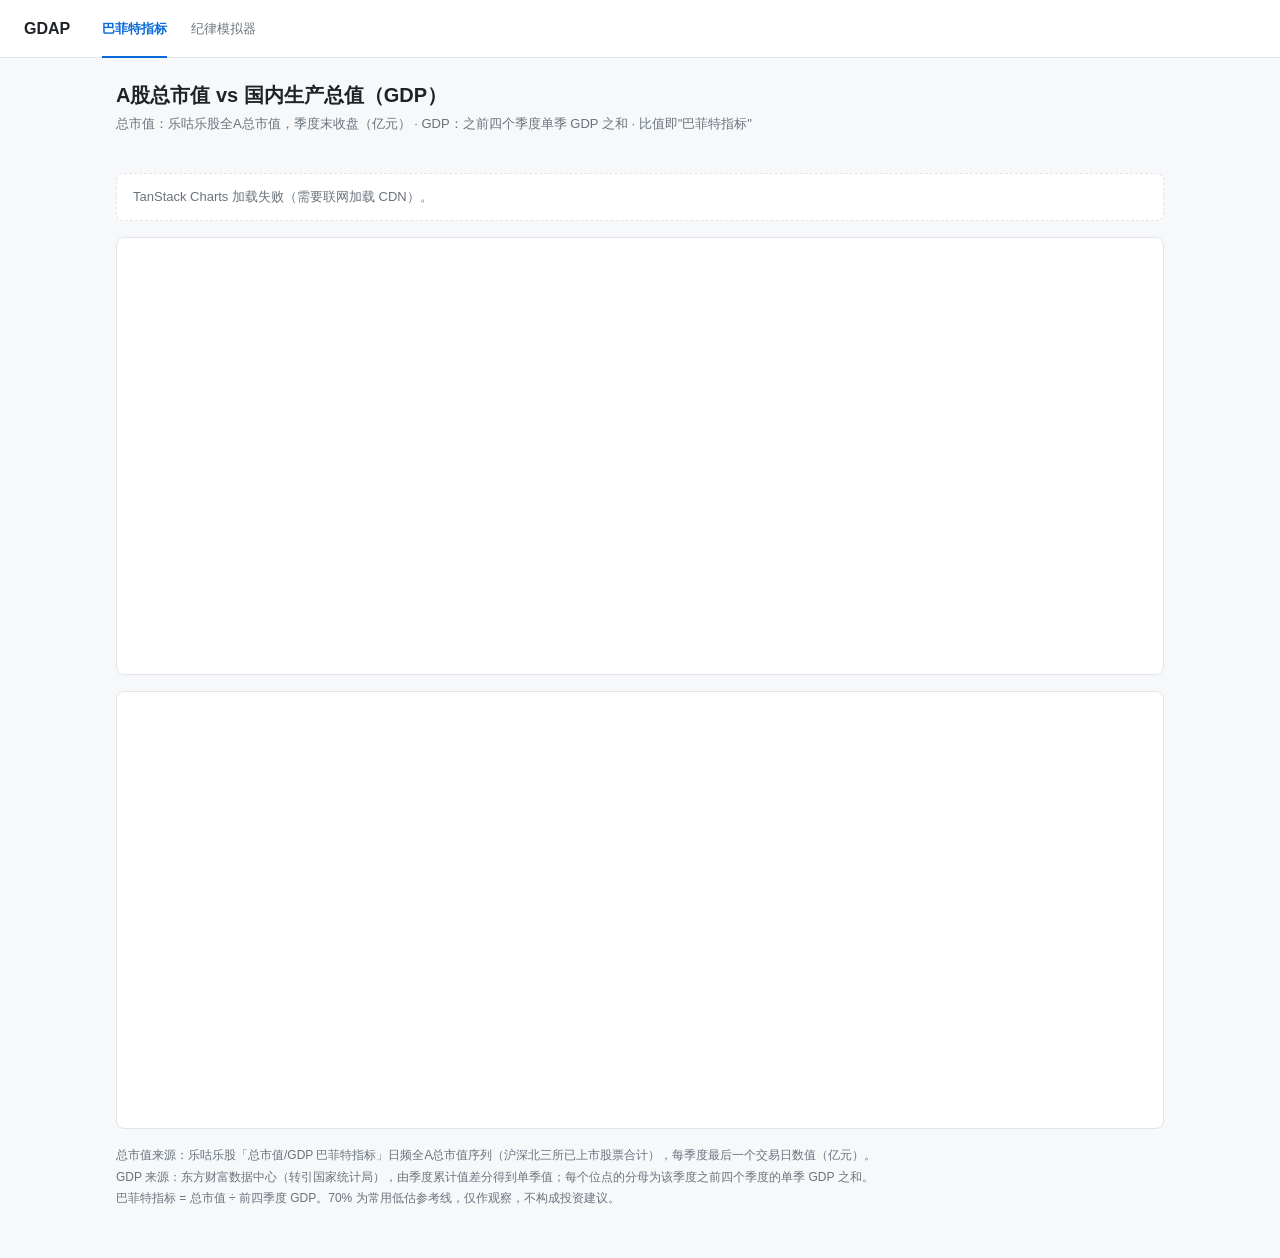
<file: index.html>
<!DOCTYPE html>
<html lang="zh-CN">
<head>
<meta charset="utf-8">
<meta name="viewport" content="width=device-width, initial-scale=1">
<title>A股总市值 vs GDP · 巴菲特指标</title>
<script src="https://registry.npmmirror.com/react/18.3.1/files/umd/react.production.min.js"></script>
<script src="https://registry.npmmirror.com/react-dom/18.3.1/files/umd/react-dom.production.min.js"></script>
<script src="vendor/react-charts.production.min.js"></script>
<link rel="stylesheet" href="app-nav.css">
<style>
  :root {
    --ink: #1f2328;
    --sub: #6a737d;
    --line: #e1e4e8;
    --warn: #bf3989;
  }
  * { box-sizing: border-box; margin: 0; }
  body {
    font-family: -apple-system, "PingFang SC", "Microsoft YaHei", sans-serif;
    color: var(--ink);
    background: #f6f8fa;
  }
  .wrap { max-width: 1080px; margin: 0 auto; padding: 24px 16px 48px; }
  h1 { font-size: 20px; font-weight: 600; }
  .sub { color: var(--sub); font-size: 13px; margin-top: 6px; }
  .stats {
    display: grid;
    grid-template-columns: repeat(auto-fit, minmax(180px, 1fr));
    gap: 12px;
    margin: 20px 0;
  }
  .stat {
    background: #fff;
    border: 1px solid var(--line);
    border-radius: 8px;
    padding: 12px 16px;
  }
  .stat .label { font-size: 12px; color: var(--sub); }
  .stat .value { font-size: 22px; font-weight: 600; margin-top: 4px; font-variant-numeric: tabular-nums; }
  .stat .value.warn { color: var(--warn); }
  .chart-box {
    background: #fff;
    border: 1px solid var(--line);
    border-radius: 8px;
    padding: 12px 8px 4px;
    margin-bottom: 16px;
  }
  .chart { width: 100%; height: 420px; }
  .chart-panel { height: 100%; display: flex; flex-direction: column; min-width: 0; }
  .chart-head {
    display: flex;
    justify-content: space-between;
    align-items: flex-start;
    flex-wrap: wrap;
    gap: 4px 16px;
    padding: 2px 10px 0;
  }
  .chart-title { font-size: 14px; font-weight: 600; }
  .chart-sub { font-size: 12px; color: var(--sub); margin-top: 2px; }
  .legend { display: flex; flex-wrap: wrap; gap: 4px 14px; font-size: 12px; }
  .legend-item { display: inline-flex; align-items: center; gap: 5px; white-space: nowrap; }
  .legend-swatch { flex: none; width: 10px; height: 10px; border-radius: 2px; }
  .chart-inner { flex: 1; min-height: 0; }
  .zoom { display: flex; align-items: center; flex-wrap: wrap; gap: 8px; padding: 2px 12px 6px; min-width: 0; }
  .zoom input[type="range"] { flex: 1 1 40%; min-width: 0; height: 18px; margin: 0; accent-color: #0969da; }
  .zoom-range {
    flex: none;
    text-align: right;
    font-size: 12px;
    color: var(--sub);
    font-variant-numeric: tabular-nums;
    white-space: nowrap;
  }
  @media (max-width: 640px) { .zoom-range { flex: 1 1 100%; text-align: center; } }
  .hint {
    border: 1px dashed var(--line);
    border-radius: 8px;
    background: #fff;
    padding: 14px 16px;
    color: var(--sub);
    font-size: 13px;
    margin-bottom: 16px;
    display: none;
  }
  .hint code { background: #eff1f3; padding: 1px 5px; border-radius: 4px; }
  footer { color: var(--sub); font-size: 12px; line-height: 1.8; }
  @media (max-width: 640px) { .chart { height: 320px; } }
</style>
</head>
<body>
<nav class="app-nav" aria-label="主导航">
  <div class="app-nav-inner">
    <a class="app-nav-brand" href="index.html">GDAP</a>
    <div class="app-nav-links">
      <a class="app-nav-link" href="index.html" aria-current="page">巴菲特指标</a>
      <a class="app-nav-link" href="simulator.html">纪律模拟器</a>
    </div>
  </div>
</nav>
<div class="wrap">
  <header>
    <h1>A股总市值 vs 国内生产总值（GDP）</h1>
    <div class="sub">总市值：乐咕乐股全A总市值，季度末收盘（亿元） · GDP：之前四个季度单季 GDP 之和 · 比值即"巴菲特指标"</div>
  </header>

  <div class="stats" id="stats"></div>
  <div class="hint" id="hint">
    还没有市值数据，请先运行 <code>node scripts/fetch.mjs</code> 生成 <code>data/data.js</code>。
  </div>

  <div class="chart-box"><div id="chartMain" class="chart"></div></div>
  <div class="chart-box"><div id="chartRatio" class="chart"></div></div>
  <div class="chart-box" id="chartWeeklyBox" style="display:none"><div id="chartWeekly" class="chart"></div></div>

  <footer>
    总市值来源：乐咕乐股「总市值/GDP 巴菲特指标」日频全A总市值序列（沪深北三所已上市股票合计），每季度最后一个交易日数值（亿元）。<br>
    GDP 来源：东方财富数据中心（转引国家统计局），由季度累计值差分得到单季值；每个位点的分母为该季度之前四个季度的单季 GDP 之和。<br>
    巴菲特指标 = 总市值 ÷ 前四季度 GDP。70% 为常用低估参考线，仅作观察，不构成投资建议。
  </footer>
</div>

<script>
  // data.js 会定期更新：http(s) 下加时间戳绕开浏览器缓存；
  // file:// 双击打开时不加 query（部分浏览器对 file:// 带 query 的资源解析有问题）
  (function () {
    var q = location.protocol !== 'file:' ? '?t=' + Date.now() : '';
    document.write('<script src="data/data.js' + q + '"><\/script>');
    document.write('<script src="data/weekly.js' + q + '"><\/script>');
  })();
</script>
<script>
(function () {
  var el = document.getElementById('hint');
  if (!window.React || !window.ReactDOM || !window.ReactCharts) {
    el.style.display = 'block';
    el.textContent = 'TanStack Charts 加载失败（需要联网加载 CDN）。';
    return;
  }
  var D = window.GDAP_DATA || { gdp: [], marketCap: [] };
  var h = React.createElement;

  var toWan = function (yi) { return yi / 10000; };          // 亿元 -> 万亿元
  var fmtWan = function (v) { return v == null ? '—' : v.toFixed(1) + ' 万亿'; };
  var fmtPct = function (v) { return v == null ? '—' : (v * 100).toFixed(1) + '%'; };
  var fmtPct0 = function (v) { return v == null ? '' : (v * 100).toFixed(0) + '%'; };

  var labels = D.gdp.map(function (g) { return g.year + 'Q' + g.q; });
  var capByQ = {};
  D.marketCap.forEach(function (m) { capByQ[m.quarter] = m.value; });

  // 分母：该季度之前四个季度的单季 GDP 之和
  var gdpSeries = D.gdp.map(function (g) { return g.prevTtm != null ? toWan(g.prevTtm) : null; });
  var capSeries = labels.map(function (l) { return capByQ[l] != null ? toWan(capByQ[l]) : null; });
  var gdp70Series = gdpSeries.map(function (v) { return v == null ? null : v * 0.7; });
  var ratioSeries = labels.map(function (l, i) {
    var g = D.gdp[i];
    return capByQ[l] != null && g.prevTtm ? capByQ[l] / g.prevTtm : null;
  });

  // 顶部统计卡
  var lastIdx = -1;
  for (var i = labels.length - 1; i >= 0; i--) { if (capSeries[i] != null && gdpSeries[i] != null) { lastIdx = i; break; } }
  var stats = document.getElementById('stats');
  var cards = [];
  if (lastIdx >= 0) {
    var r = ratioSeries[lastIdx];
    cards.push({ label: '总市值（' + labels[lastIdx] + ' 末）', value: fmtWan(capSeries[lastIdx]) });
    cards.push({ label: 'GDP 前四季度之和（至 ' + labels[lastIdx - 1] + '）', value: fmtWan(gdpSeries[lastIdx]) });
    cards.push({ label: '巴菲特指标（' + labels[lastIdx] + '）', value: fmtPct(r), warn: r > 0.7 });
  }
  // 周度统计卡：分母为最新已公布 GDP 季度的前四季度之和（周度数据来自 data/weekly.js）
  var weekly = window.GDAP_WEEKLY || [];
  var lastGdp = D.gdp.length ? D.gdp[D.gdp.length - 1] : null;
  var weeklyDenom = lastGdp && lastGdp.prevTtm != null ? lastGdp.prevTtm : null;
  var weeklyRatios = weekly.map(function (w) {
    return weeklyDenom ? w.value / weeklyDenom : null;
  });
  if (weekly.length && weeklyDenom) {
    var wr = weeklyRatios[weeklyRatios.length - 1];
    cards.push({ label: '巴菲特指标（最新周 ' + weekly[weekly.length - 1].date + '）', value: fmtPct(wr), warn: wr > 0.7 });
  }
  stats.innerHTML = cards.map(function (c) {
    return '<div class="stat"><div class="label">' + c.label + '</div><div class="value' + (c.warn ? ' warn' : '') + '">' + c.value + '</div></div>';
  }).join('');

  if (lastIdx < 0) el.style.display = 'block';

  // ---- TanStack Charts（react-charts） ----
  var MIN_WINDOW = 5; // 缩放窗口最少显示的点数

  function LinePanel(props) {
    var n = props.labels.length;
    var rangeState = React.useState([0, n - 1]);
    var range = rangeState[0], setRange = rangeState[1];
    var start = range[0], end = range[1];

    // null 值对应的点直接跳过，折线自动跨过缺口（等同 ECharts 的 connectNulls）
    var data = React.useMemo(function () {
      return props.series.map(function (s) {
        var datums = [];
        for (var i = start; i <= end; i++) {
          var v = s.values[i];
          if (v == null) continue;
          var d = { x: props.labels[i], y: v };
          if (s.extra) {
            var ex = s.extra(i);
            for (var k in ex) d[k] = ex[k];
          }
          datums.push(d);
        }
        return { label: s.label, data: datums };
      });
    }, [props, start, end]);

    var thin = Math.max(1, Math.ceil(n / (window.innerWidth < 640 ? 7 : 14))); // x 轴标签抽稀
    var primaryAxis = React.useMemo(function () {
      return {
        getValue: function (d) { return d.x; },
        scaleType: 'band',
        formatters: {
          scale: function (v) {
            var i = props.labels.indexOf(v);
            return i >= 0 && i % thin === 0 ? String(v) : '';
          },
        },
      };
    }, [props, thin]);

    var secondaryAxes = React.useMemo(function () {
      return [{
        getValue: function (d) { return d.y; },
        elementType: 'line',
        showDatumElements: true, // 始终渲染数据点（tooltip 锚点依赖它定位）
        formatters: { scale: props.fmtAxis, cursor: props.fmtCursor },
      }];
    }, [props]);

    var getSeriesStyle = React.useCallback(function (series) {
      return props.series[series.index] && props.series[series.index].dash
        ? { line: { strokeDasharray: '6 4' } }
        : {};
    }, [props]);

    var renderTooltip = function (tp) {
      var d = tp.focusedDatum;
      if (!d) return null;
      var group = (d.tooltipGroup || [d]).slice().sort(function (a, b) { return a.seriesIndex - b.seriesIndex; });
      return h('div', { style: { fontSize: 12, lineHeight: 1.8, padding: '2px 4px', whiteSpace: 'nowrap' } },
        h('div', { style: { fontWeight: 600 } }, String(d.primaryValue) + (props.titleSuffix || '')),
        group.map(function (gd, i) {
          var s = props.series[gd.seriesIndex] || {};
          return h('div', { key: i, style: { display: 'flex', alignItems: 'center', gap: 6 } },
            h('span', { style: { flex: 'none', width: 8, height: 8, borderRadius: '50%', background: s.color } }),
            h('span', null, gd.seriesLabel + '：' + props.fmtValue(gd.secondaryValue))
          );
        }),
        props.tooltipExtra ? h('div', { style: { color: '#6a737d' } }, props.tooltipExtra(d)) : null
      );
    };

    var options = React.useMemo(function () {
      return {
        data: data,
        primaryAxis: primaryAxis,
        secondaryAxes: secondaryAxes,
        defaultColors: props.series.map(function (s) { return s.color; }),
        getSeriesStyle: getSeriesStyle,
        initialWidth: 900,
        initialHeight: 320,
        tooltip: { render: renderTooltip },
      };
    }, [data, primaryAxis, secondaryAxes, getSeriesStyle]);

    return h('div', { className: 'chart-panel' },
      h('div', { className: 'chart-head' },
        h('div', null,
          h('div', { className: 'chart-title' }, props.title),
          props.subtext ? h('div', { className: 'chart-sub' }, props.subtext) : null
        ),
        h('div', { className: 'legend' }, props.series.map(function (s) {
          return h('span', { className: 'legend-item', key: s.label },
            h('span', { className: 'legend-swatch', style: { background: s.color } }), s.label);
        }))
      ),
      h('div', { className: 'chart-inner' }, h(ReactCharts.Chart, { options: options })),
      h('div', { className: 'zoom' },
        h('input', {
          type: 'range', min: 0, max: Math.max(0, n - MIN_WINDOW), value: start, 'aria-label': '起始位置',
          onChange: function (e) { var v = +e.target.value; setRange([v, Math.max(end, v + MIN_WINDOW - 1)]); },
        }),
        h('input', {
          type: 'range', min: Math.min(MIN_WINDOW - 1, n - 1), max: n - 1, value: end, 'aria-label': '结束位置',
          onChange: function (e) { var v = +e.target.value; setRange([Math.min(start, v - MIN_WINDOW + 1), v]); },
        }),
        h('span', { className: 'zoom-range' }, props.labels[start] + ' – ' + props.labels[end])
      )
    );
  }

  function mount(id, panelProps) {
    var node = document.getElementById(id);
    if (node) ReactDOM.createRoot(node).render(h(LinePanel, panelProps));
  }

  var singleExtra = function (i) { return { single: D.gdp[i].single }; };

  mount('chartMain', {
    title: '总市值 与 前四季度 GDP（万亿元）',
    labels: labels,
    series: [
      { label: '总市值（全A）', color: '#0969da', values: capSeries, extra: singleExtra },
      { label: 'GDP 前四季度之和', color: '#2da44e', values: gdpSeries, extra: singleExtra },
      { label: 'GDP 前四季度 × 70%', color: '#cf222e', values: gdp70Series, dash: true, extra: singleExtra },
    ],
    fmtAxis: function (v) { return String(v); },
    fmtCursor: function (v) { return v == null ? '' : v.toFixed(1); },
    fmtValue: fmtWan,
    tooltipExtra: function (d) {
      var s = d.originalDatum.single;
      return s != null ? '当季 GDP：' + toWan(s).toFixed(1) + ' 万亿' : '';
    },
  });

  mount('chartRatio', {
    title: '巴菲特指标 = 总市值 / 前四季度 GDP',
    labels: labels,
    series: [
      { label: '巴菲特指标', color: '#bf3989', values: ratioSeries },
      { label: '70% 参考线', color: '#cf222e', values: labels.map(function () { return 0.7; }), dash: true },
    ],
    fmtAxis: fmtPct0,
    fmtCursor: fmtPct,
    fmtValue: fmtPct,
  });

  if (weekly.length && weeklyDenom) {
    document.getElementById('chartWeeklyBox').style.display = 'block';
    mount('chartWeekly', {
      title: '近期周度巴菲特指标',
      subtext: '分母：截至 ' + lastGdp.year + 'Q' + lastGdp.q + ' 的前四季度 GDP',
      labels: weekly.map(function (w) { return w.date; }),
      series: [
        { label: '巴菲特指标', color: '#bf3989', values: weeklyRatios, extra: function (i) { return { cap: weekly[i].value }; } },
        { label: '70% 参考线', color: '#cf222e', values: weekly.map(function () { return 0.7; }), dash: true },
      ],
      fmtAxis: fmtPct0,
      fmtCursor: fmtPct,
      fmtValue: fmtPct,
      titleSuffix: '（周末）',
      tooltipExtra: function (d) {
        var c = d.originalDatum.cap;
        return c != null ? '总市值：' + fmtWan(toWan(c)) : '';
      },
    });
  }
})();
</script>
</body>
</html>
</file>
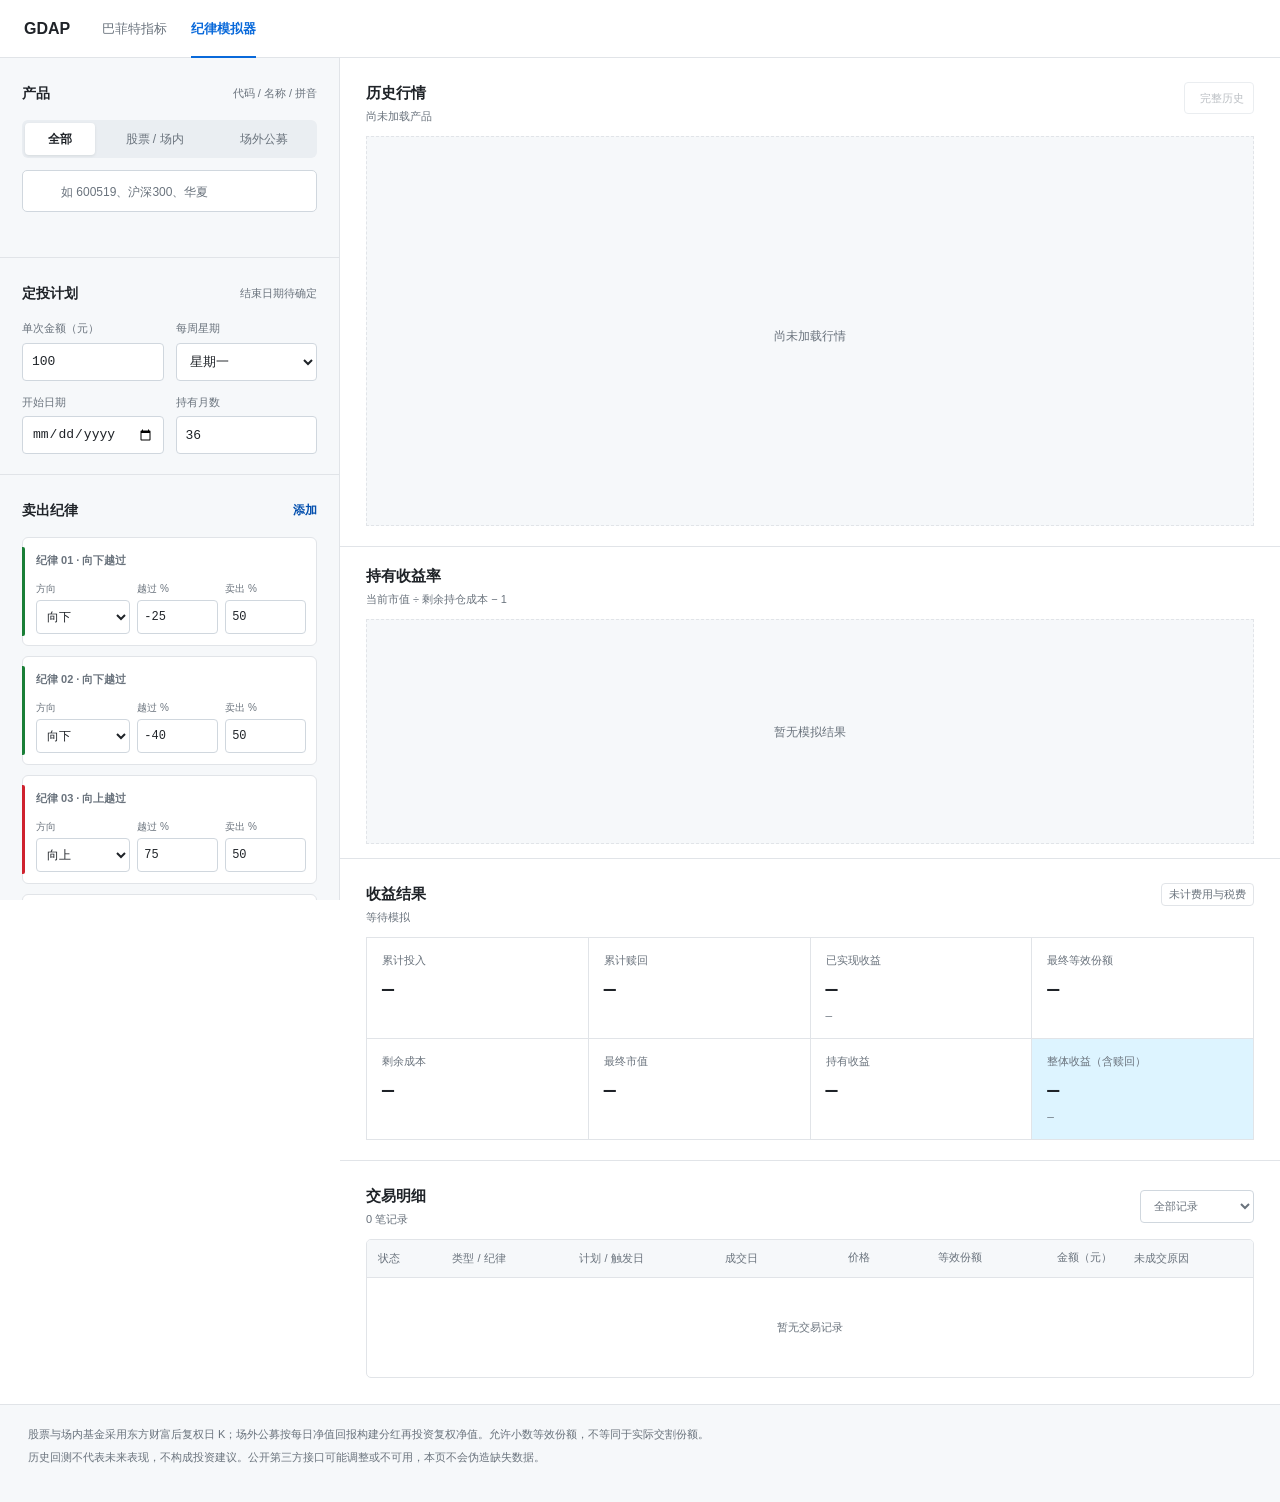
<file: simulator.html>
<!DOCTYPE html>
<html lang="zh-CN">
<head>
<meta charset="utf-8">
<meta name="viewport" content="width=device-width, initial-scale=1">
<meta name="description" content="基于公开历史行情的定投与纪律卖出模拟器，支持沪深京 A 股、场内基金和场外公募基金。">
<title>金融纪律模拟器 · GDAP</title>
<link rel="icon" href="data:,">
<link rel="stylesheet" href="app-nav.css">
<link rel="stylesheet" href="simulator.css">
</head>
<body>
<a class="skip-link" href="#simulationResults">跳到模拟结果</a>
<nav class="app-nav" aria-label="主导航">
  <div class="app-nav-inner">
    <a class="app-nav-brand" href="index.html">GDAP</a>
    <div class="app-nav-links">
      <a class="app-nav-link" href="index.html">巴菲特指标</a>
      <a class="app-nav-link" href="simulator.html" aria-current="page">纪律模拟器</a>
    </div>
  </div>
</nav>

<div class="workspace">
  <aside class="config-panel" aria-label="模拟配置">
    <form id="simulatorForm" novalidate>
      <div class="config-fields">
      <section class="config-section product-section">
        <div class="section-heading"><span>产品</span><span class="section-note">代码 / 名称 / 拼音</span></div>
        <div class="segmented" role="group" aria-label="产品范围">
          <button type="button" class="active" data-scope="all" aria-pressed="true">全部</button>
          <button type="button" data-scope="exchange" aria-pressed="false">股票 / 场内</button>
          <button type="button" data-scope="otc" aria-pressed="false">场外公募</button>
        </div>
        <div class="search-wrap">
          <i class="search-icon" data-lucide="search" aria-hidden="true"></i>
          <input id="productSearch" type="search" autocomplete="off" placeholder="如 600519、沪深300、华夏"
            aria-label="搜索产品" aria-autocomplete="list" aria-controls="searchResults" aria-expanded="false">
          <button type="button" id="clearSearch" class="icon-button clear-search" title="清空搜索" aria-label="清空搜索" hidden>
            <i data-lucide="x" aria-hidden="true"></i>
          </button>
          <ul id="searchResults" class="search-results" role="listbox" hidden></ul>
        </div>
        <div id="searchStatus" class="search-status" aria-live="polite"></div>
        <div id="selectedProduct" class="selected-product" hidden>
          <div class="selected-title-row">
            <div><strong id="selectedName"></strong><span id="selectedCode" class="mono"></span></div>
            <button type="button" id="reloadHistory" class="icon-button" title="重新加载历史" aria-label="重新加载历史">
              <i data-lucide="refresh-cw" aria-hidden="true"></i>
            </button>
          </div>
          <div class="product-tags"><span id="selectedType"></span><span id="selectedRule"></span></div>
          <p id="selectedRuleReason" class="product-meta"></p>
          <p id="selectedRange" class="product-meta mono"></p>
        </div>
      </section>

      <section class="config-section">
        <div class="section-heading"><span>定投计划</span><span class="section-note" id="endDatePreview"></span></div>
        <div class="field-grid">
          <label class="field"><span>单次金额（元）</span><input id="amount" type="number" min="0" step="100" value="100" inputmode="decimal"></label>
          <label class="field"><span>每周星期</span><select id="weekday">
            <option value="1">星期一</option><option value="2">星期二</option><option value="3">星期三</option>
            <option value="4">星期四</option><option value="5">星期五</option><option value="6">星期六</option><option value="0">星期日</option>
          </select></label>
          <label class="field"><span>开始日期</span><input id="startDate" type="date" required></label>
          <label class="field"><span>持有月数</span><input id="holdingMonths" type="number" min="1" step="1" value="36" inputmode="numeric"></label>
        </div>
      </section>

      <section class="config-section discipline-section">
        <div class="section-heading">
          <span>卖出纪律</span>
          <button id="addRule" class="text-button" type="button"><i data-lucide="plus" aria-hidden="true"></i>添加</button>
        </div>
        <div id="disciplineList" class="discipline-list"></div>
      </section>

      </div>
      <div id="runDock" class="run-dock" hidden>
        <div id="configError" class="form-error" role="alert" hidden></div>
        <button id="runSimulation" class="primary-button" type="button" disabled>
          <i data-lucide="play" aria-hidden="true"></i><span>开始模拟</span>
        </button>
        <p class="calculation-note">卖出在下一有效交易日按顺序执行；赎回款不再投入，不计利息。</p>
      </div>
    </form>
  </aside>

  <main id="simulationResults" class="results-panel">
    <div id="dataAlert" class="data-alert" role="alert" hidden>
      <i data-lucide="circle-alert" aria-hidden="true"></i><span id="dataAlertText"></span>
      <button id="retryLoad" type="button" class="text-button">重试</button>
    </div>

    <section class="chart-section" aria-labelledby="historyTitle">
      <div class="result-heading">
        <div><h2 id="historyTitle">历史行情</h2><p id="historySubtitle">尚未加载产品</p></div>
        <button id="showFullHistory" class="secondary-button" type="button" disabled>
          <i data-lucide="scan" aria-hidden="true"></i>完整历史
        </button>
      </div>
      <div class="chart-shell">
        <div id="priceChart" class="price-chart" role="img" aria-label="产品历史价格图表"></div>
        <div id="priceChartEmpty" class="chart-empty"><i data-lucide="chart-no-axes-combined" aria-hidden="true"></i><span>尚未加载行情</span></div>
        <div id="chartLoading" class="chart-loading" hidden><span class="spinner"></span><span>正在加载完整历史</span></div>
      </div>
    </section>

    <section class="chart-section return-section" aria-labelledby="returnTitle">
      <div class="result-heading"><div><h2 id="returnTitle">持有收益率</h2><p id="returnSubtitle">当前市值 ÷ 剩余持仓成本 − 1</p></div></div>
      <div class="chart-shell">
        <div id="returnChart" class="return-chart" role="img" aria-label="模拟持有收益率曲线"></div>
        <div id="returnChartEmpty" class="chart-empty compact"><span>暂无模拟结果</span></div>
      </div>
    </section>

    <section class="summary-section" aria-labelledby="summaryTitle">
      <div class="result-heading">
        <div><h2 id="summaryTitle">收益结果</h2><p id="valuationDate">等待模拟</p></div>
        <span class="pretax-label">未计费用与税费</span>
      </div>
      <div id="summaryGrid" class="summary-grid">
        <div class="metric"><span>累计投入</span><strong>—</strong></div>
        <div class="metric"><span>累计赎回</span><strong>—</strong></div>
        <div class="metric"><span>已实现收益</span><strong>—</strong><small>—</small></div>
        <div class="metric"><span>最终等效份额</span><strong>—</strong></div>
        <div class="metric"><span>剩余成本</span><strong>—</strong></div>
        <div class="metric"><span>最终市值</span><strong>—</strong></div>
        <div class="metric"><span>持有收益</span><strong>—</strong></div>
        <div class="metric primary-metric"><span>整体收益（含赎回）</span><strong>—</strong><small>—</small></div>
      </div>
    </section>

    <section class="trades-section" aria-labelledby="tradesTitle">
      <div class="result-heading trades-heading">
        <div><h2 id="tradesTitle">交易明细</h2><p id="tradeCount">0 笔记录</p></div>
        <label class="trade-filter"><span class="sr-only">筛选交易</span><select id="tradeFilter">
          <option value="all">全部记录</option><option value="buy">仅定投</option><option value="sell">仅卖出</option><option value="issue">未完全成交</option>
        </select></label>
      </div>
      <div class="table-wrap">
        <table>
          <thead><tr><th>状态</th><th>类型 / 纪律</th><th>计划 / 触发日</th><th>成交日</th><th class="numeric">价格</th><th class="numeric">等效份额</th><th class="numeric">金额（元）</th><th>未成交原因</th></tr></thead>
          <tbody id="tradeRows"><tr><td colspan="8" class="empty-cell">暂无交易记录</td></tr></tbody>
        </table>
      </div>
    </section>
  </main>
</div>

<footer class="page-footer">
  <p>股票与场内基金采用东方财富后复权日 K；场外公募按每日净值回报构建分红再投资复权净值。允许小数等效份额，不等同于实际交割份额。</p>
  <p>历史回测不代表未来表现，不构成投资建议。公开第三方接口可能调整或不可用，本页不会伪造缺失数据。</p>
</footer>

<script src="engine.js"></script>
<script src="market-data.js"></script>
<script src="simulator.js"></script>
<script async src="https://registry.npmmirror.com/echarts/5.5.1/files/dist/echarts.min.js" onload="window.dispatchEvent(new Event('charts-ready'))"></script>
<script async src="https://registry.npmmirror.com/lucide/0.468.0/files/dist/umd/lucide.min.js" onload="window.dispatchEvent(new Event('lucide-ready'))"></script>
</body>
</html>
</file>
<file: app-nav.css>
:root {
  --nav-height: 58px;
}

.app-nav {
  position: sticky;
  top: 0;
  z-index: 40;
  height: var(--nav-height);
  background: #fff;
  border-bottom: 1px solid #e1e4e8;
}

.app-nav-inner {
  max-width: 1520px;
  height: 100%;
  margin: 0 auto;
  padding: 0 24px;
  display: flex;
  align-items: center;
  gap: 32px;
}

.app-nav-brand {
  color: #1f2328;
  font-size: 16px;
  font-weight: 650;
  text-decoration: none;
}

.app-nav-links {
  align-self: stretch;
  display: flex;
  align-items: stretch;
  gap: 24px;
}

.app-nav-link {
  position: relative;
  display: inline-flex;
  align-items: center;
  color: #6a737d;
  font-size: 13px;
  text-decoration: none;
  white-space: nowrap;
}

.app-nav-link:hover {
  color: #0969da;
}

.app-nav-link[aria-current="page"] {
  color: #0969da;
  font-weight: 600;
}

.app-nav-link[aria-current="page"]::after {
  content: "";
  position: absolute;
  right: 0;
  bottom: -1px;
  left: 0;
  height: 2px;
  background: #0969da;
}

.app-nav-link:focus-visible,
.app-nav-brand:focus-visible {
  outline: 2px solid #0969da;
  outline-offset: 4px;
}

@media (max-width: 520px) {
  .app-nav-inner { padding: 0 16px; gap: 22px; }
  .app-nav-links { gap: 16px; }
  .app-nav-brand { font-size: 15px; }
  .app-nav-link { font-size: 12px; }
}
</file>
<file: simulator.css>
:root {
  --bg: #f6f8fa;
  --surface: #ffffff;
  --subtle: #f6f8fa;
  --ink: #1f2328;
  --muted: #6a737d;
  --line: #e1e4e8;
  --line-strong: #d0d7de;
  --accent: #0969da;
  --accent-dark: #0550ae;
  --accent-soft: #ddf4ff;
  --up: #cf222e;
  --down: #1a7f37;
  --warning: #946200;
  --error: #b42318;
  --mono: "SFMono-Regular", Consolas, "Liberation Mono", monospace;
  --sans: -apple-system, BlinkMacSystemFont, "PingFang SC", "Microsoft YaHei", sans-serif;
}

* { box-sizing: border-box; letter-spacing: 0; }
html { scroll-behavior: smooth; }
body { margin: 0; color: var(--ink); background: var(--bg); font-family: var(--sans); font-size: 14px; line-height: 1.5; }
button, input, select { font: inherit; }
button, select { cursor: pointer; }
button { color: inherit; }
button:disabled { cursor: not-allowed; opacity: .45; }
a { color: inherit; }
[hidden] { display: none !important; }
svg { width: 17px; height: 17px; stroke-width: 1.8; }
.mono, .numeric, .metric strong, .metric small { font-family: var(--mono); font-variant-numeric: tabular-nums; }
.sr-only { position: absolute; width: 1px; height: 1px; padding: 0; margin: -1px; overflow: hidden; clip: rect(0, 0, 0, 0); white-space: nowrap; border: 0; }
.skip-link { position: fixed; z-index: 100; left: 16px; top: -60px; background: var(--ink); color: #fff; padding: 10px 16px; text-decoration: none; border-radius: 4px; }
.skip-link:focus { top: 12px; }
:focus-visible { outline: 3px solid rgba(9, 105, 218, .28); outline-offset: 2px; }

.workspace { max-width: 1520px; margin: 0 auto; display: grid; grid-template-columns: 340px minmax(0, 1fr); background: var(--surface); border-bottom: 1px solid var(--line); }
.config-panel { min-width: 0; background: var(--subtle); border-right: 1px solid var(--line); }
.config-section { padding: 22px 22px 20px; border-bottom: 1px solid var(--line); }
.section-heading { min-height: 26px; margin-bottom: 14px; display: flex; align-items: center; justify-content: space-between; gap: 12px; font-size: 14px; font-weight: 600; }
.section-note { color: var(--muted); font-size: 11px; font-weight: 400; text-align: right; }
.segmented { display: grid; grid-template-columns: .7fr 1.2fr 1fr; padding: 3px; margin-bottom: 12px; background: #eaeef2; border-radius: 6px; }
.segmented button { min-height: 32px; padding: 5px 7px; border: 0; border-radius: 4px; background: transparent; color: var(--muted); font-size: 12px; white-space: nowrap; }
.segmented button.active { color: var(--ink); background: var(--surface); box-shadow: 0 1px 3px rgba(31, 35, 40, .1); font-weight: 600; }
.search-wrap { position: relative; }
.search-wrap > input { width: 100%; height: 42px; padding: 0 38px 0 38px; border: 1px solid var(--line-strong); border-radius: 5px; background: var(--surface); color: var(--ink); }
.search-wrap > input::placeholder { color: var(--muted); font-size: 12px; }
.search-icon { position: absolute; z-index: 1; left: 12px; top: 12px; color: var(--muted); pointer-events: none; }
.search-icon svg { width: 18px; height: 18px; }
.icon-button { display: inline-grid; place-items: center; width: 32px; height: 32px; padding: 0; border: 0; border-radius: 4px; background: transparent; color: var(--muted); }
.icon-button:hover:not(:disabled) { color: var(--ink); background: #eaeef2; }
.clear-search { position: absolute; right: 5px; top: 5px; }
.clear-search svg { width: 15px; height: 15px; }
.search-results { position: absolute; z-index: 30; top: calc(100% + 6px); left: 0; right: 0; max-height: 390px; overflow-y: auto; margin: 0; padding: 5px; list-style: none; border: 1px solid var(--line-strong); border-radius: 6px; background: var(--surface); box-shadow: 0 12px 32px rgba(31, 35, 40, .14); }
.search-results li { margin: 0; }
.search-results button { width: 100%; display: grid; grid-template-columns: minmax(0, 1fr) auto; gap: 3px 10px; padding: 10px; text-align: left; border: 0; border-radius: 4px; background: transparent; }
.search-results button:hover, .search-results button.active { background: var(--accent-soft); }
.search-results .result-name { min-width: 0; overflow: hidden; text-overflow: ellipsis; white-space: nowrap; font-weight: 600; }
.search-results .result-code { color: var(--muted); font-family: var(--mono); font-size: 12px; }
.search-results .result-type { grid-column: 1 / -1; color: var(--muted); font-size: 11px; }
.search-status { min-height: 18px; margin-top: 7px; color: var(--muted); font-size: 11px; }
.search-status.error, .form-error { color: var(--error); }
.selected-product { margin-top: 10px; padding: 12px 0 0; border-top: 1px solid var(--line); }
.selected-title-row { display: flex; align-items: flex-start; justify-content: space-between; gap: 8px; }
.selected-title-row strong { display: block; font-size: 15px; }
.selected-title-row .mono { display: block; margin-top: 2px; color: var(--muted); font-size: 12px; }
.product-tags { display: flex; flex-wrap: wrap; gap: 6px; margin-top: 10px; }
.product-tags span, .pretax-label { padding: 2px 7px; border: 1px solid var(--line); border-radius: 4px; background: var(--surface); color: var(--muted); font-size: 11px; }
.product-tags span:last-child { color: var(--accent-dark); border-color: #9fd0ff; background: var(--accent-soft); font-family: var(--mono); font-weight: 600; }
.product-meta { margin: 8px 0 0; color: var(--muted); font-size: 11px; line-height: 1.6; }

.field-grid { display: grid; grid-template-columns: 1fr 1fr; gap: 13px 12px; }
.field { display: grid; gap: 6px; min-width: 0; color: var(--muted); font-size: 11px; }
.field input, .field select, .rule-field input, .rule-field select { width: 100%; min-width: 0; height: 38px; padding: 0 9px; border: 1px solid var(--line-strong); border-radius: 4px; background: var(--surface); color: var(--ink); font-size: 13px; }
.field input, .rule-field input { font-family: var(--mono); }
.field input.invalid, .field select.invalid, .rule-field input.invalid { border-color: var(--error); background: #fff8f7; }
.text-button { display: inline-flex; align-items: center; justify-content: center; gap: 5px; padding: 4px 0; border: 0; background: transparent; color: var(--accent-dark); font-size: 12px; font-weight: 600; }
.text-button svg { width: 15px; height: 15px; }
.text-button:hover { color: var(--accent); }
.discipline-list { display: grid; gap: 10px; }
.discipline-empty { padding: 12px 0; color: var(--muted); font-size: 12px; }
.discipline-card { position: relative; padding: 10px 10px 11px 13px; border: 1px solid var(--line); border-radius: 6px; background: var(--surface); }
.discipline-card::before { content: ""; position: absolute; left: -1px; top: 9px; bottom: 9px; width: 3px; border-radius: 0 2px 2px 0; background: var(--up); }
.discipline-card.down::before { background: var(--down); }
.rule-top { display: flex; align-items: center; justify-content: space-between; gap: 8px; margin-bottom: 9px; }
.rule-name { color: var(--muted); font-size: 11px; font-weight: 600; }
.rule-actions { display: flex; gap: 1px; }
.rule-actions .icon-button { width: 26px; height: 24px; }
.rule-actions svg { width: 14px; height: 14px; }
.rule-fields { display: grid; grid-template-columns: 1.05fr .9fr .9fr; gap: 7px; }
.rule-field { display: grid; gap: 4px; min-width: 0; color: var(--muted); font-size: 10px; }
.rule-field input, .rule-field select { height: 34px; padding: 0 6px; font-size: 12px; }
.run-dock { flex: none; padding: 16px 22px 14px; border-top: 1px solid var(--line); background: var(--surface); box-shadow: 0 -8px 18px rgba(31, 35, 40, .05); }
.form-error { margin: 0 0 10px; padding: 10px 12px; border-left: 3px solid var(--error); background: #fff0ee; font-size: 12px; }
.primary-button { width: 100%; min-height: 43px; margin: 0; display: inline-flex; align-items: center; justify-content: center; gap: 8px; border: 1px solid var(--accent); border-radius: 5px; background: var(--accent); color: #fff; font-weight: 600; }
.primary-button:hover:not(:disabled) { background: var(--accent-dark); }
.primary-button.running:disabled { cursor: wait; opacity: 1; }
.primary-button .spinner { width: 15px; height: 15px; border-color: rgba(255, 255, 255, .4); border-top-color: #fff; }
.calculation-note { margin: 9px 2px 0; color: var(--muted); font-size: 11px; line-height: 1.7; }

.results-panel { min-width: 0; background: var(--surface); }
.data-alert { display: flex; align-items: flex-start; gap: 9px; margin: 16px 26px 0; padding: 11px 13px; border: 1px solid #efc5bf; border-radius: 5px; background: #fff6f4; color: var(--error); font-size: 12px; }
.data-alert svg { flex: none; margin-top: 1px; }
.data-alert .text-button { margin-left: auto; flex: none; color: var(--error); }
.chart-section, .summary-section, .trades-section { padding: 24px 26px 20px; border-bottom: 1px solid var(--line); }
.result-heading { min-height: 40px; margin-bottom: 12px; display: flex; align-items: flex-start; justify-content: space-between; gap: 16px; }
.result-heading h2 { margin: 0; font-size: 15px; font-weight: 650; }
.result-heading p { margin: 3px 0 0; color: var(--muted); font-size: 11px; }
.secondary-button { display: inline-flex; align-items: center; gap: 6px; min-height: 32px; padding: 5px 9px; border: 1px solid var(--line-strong); border-radius: 4px; background: var(--surface); color: var(--muted); font-size: 11px; }
.secondary-button:hover:not(:disabled) { border-color: var(--accent); color: var(--accent-dark); }
.secondary-button svg { width: 14px; height: 14px; }
.chart-shell { position: relative; min-width: 0; }
.price-chart { width: 100%; height: 390px; }
.return-chart { width: 100%; height: 225px; }
.chart-empty { position: absolute; inset: 0; display: flex; flex-direction: column; align-items: center; justify-content: center; gap: 10px; background: var(--subtle); color: var(--muted); border: 1px dashed var(--line); font-size: 12px; }
.chart-empty svg { width: 28px; height: 28px; color: #8c959f; }
.chart-empty.compact { min-height: 160px; }
.chart-loading { position: absolute; inset: 0; z-index: 3; display: flex; align-items: center; justify-content: center; gap: 10px; background: rgba(255, 255, 255, .92); color: var(--muted); font-size: 12px; }
.spinner { width: 18px; height: 18px; border: 2px solid var(--line); border-top-color: var(--accent); border-radius: 50%; animation: spin .8s linear infinite; }
@keyframes spin { to { transform: rotate(360deg); } }
.return-section { padding-top: 18px; padding-bottom: 14px; }
.summary-grid { display: grid; grid-template-columns: repeat(4, minmax(0, 1fr)); border-top: 1px solid var(--line); border-left: 1px solid var(--line); }
.metric { min-width: 0; min-height: 94px; padding: 14px 15px; border-right: 1px solid var(--line); border-bottom: 1px solid var(--line); background: var(--surface); }
.metric > span { display: block; margin-bottom: 8px; color: var(--muted); font-size: 11px; }
.metric strong { display: block; overflow-wrap: anywhere; font-size: 20px; font-weight: 600; line-height: 1.3; }
.metric small { display: block; margin-top: 5px; color: var(--muted); font-size: 11px; }
.metric.primary-metric { background: var(--accent-soft); }
.metric .positive { color: var(--up); }
.metric .negative { color: var(--down); }
.pretax-label { flex: none; }
.trades-section { padding-bottom: 26px; border-bottom: 0; }
.trades-heading { align-items: center; }
.trade-filter select { height: 33px; padding: 0 28px 0 9px; border: 1px solid var(--line-strong); border-radius: 4px; background: var(--surface); color: var(--muted); font-size: 11px; }
.table-wrap { width: 100%; overflow-x: auto; border: 1px solid var(--line); border-radius: 5px; }
table { width: 100%; border-collapse: collapse; font-size: 11px; }
th { padding: 10px 11px; background: var(--subtle); color: var(--muted); text-align: left; font-weight: 500; white-space: nowrap; border-bottom: 1px solid var(--line); }
td { padding: 11px; vertical-align: top; border-bottom: 1px solid var(--line); font-variant-numeric: tabular-nums; }
tbody tr:last-child td { border-bottom: 0; }
tbody tr:hover td { background: var(--subtle); }
.numeric { text-align: right; font-family: var(--mono); }
.status-badge { display: inline-block; padding: 2px 6px; border-radius: 3px; background: var(--accent-soft); color: var(--accent-dark); white-space: nowrap; }
.status-badge.partial, .status-badge.cancelled { background: #fff4db; color: var(--warning); }
.status-badge.unfilled { background: #fff0ee; color: var(--error); }
.trade-kind { font-weight: 600; white-space: nowrap; }
.trade-detail { display: block; margin-top: 3px; color: var(--muted); font-size: 10px; white-space: nowrap; }
.trade-reason { min-width: 130px; max-width: 250px; color: var(--muted); }
.empty-cell { height: 100px; text-align: center; vertical-align: middle; color: var(--muted); }
.page-footer { max-width: 1520px; margin: 0 auto; padding: 20px 28px 32px; color: var(--muted); font-size: 11px; line-height: 1.7; }
.page-footer p { margin: 0 0 4px; }

@media (min-width: 761px) {
  .config-panel { position: sticky; top: var(--nav-height); align-self: start; }
  .config-panel form { height: calc(100vh - var(--nav-height)); display: flex; flex-direction: column; }
  .config-fields { flex: 1; min-height: 0; overflow-y: auto; }
}
@media (max-width: 1050px) {
  .workspace { grid-template-columns: 310px minmax(0, 1fr); }
  .config-section { padding-left: 17px; padding-right: 17px; }
  .run-dock { padding-left: 17px; padding-right: 17px; }
  .summary-grid { grid-template-columns: repeat(2, minmax(0, 1fr)); }
  .chart-section, .summary-section, .trades-section { padding-left: 20px; padding-right: 20px; }
}
@media (max-width: 760px) {
  .workspace { display: block; }
  .config-panel { border-right: 0; border-bottom: 1px solid var(--line); }
  .config-section { padding: 18px 16px; }
  .field-grid { grid-template-columns: repeat(2, minmax(0, 1fr)); }
  .discipline-list { grid-template-columns: repeat(2, minmax(0, 1fr)); }
  .run-dock { padding: 16px 16px 18px; }
  .chart-section, .summary-section, .trades-section { padding: 20px 14px 16px; }
  .price-chart { height: 340px; }
  .return-chart { height: 210px; }
  .page-footer { padding: 18px 16px 28px; }
}
@media (max-width: 520px) {
  .discipline-list { grid-template-columns: 1fr; }
  .section-note { max-width: 55%; }
  .summary-grid { grid-template-columns: repeat(2, minmax(0, 1fr)); }
  .metric { min-height: 88px; padding: 12px 10px; }
  .metric strong { font-size: 16px; }
  .result-heading { gap: 8px; }
  .price-chart { height: 320px; }
  .table-wrap { overflow: visible; border: 0; border-radius: 0; }
  table, tbody { display: block; }
  thead { display: none; }
  tbody { display: grid; gap: 10px; }
  tbody tr { display: grid; grid-template-columns: 1fr 1fr; border: 1px solid var(--line); border-radius: 5px; overflow: hidden; }
  td { display: block; min-width: 0; padding: 9px 10px; border-bottom: 1px solid var(--line); }
  td::before { content: attr(data-label); display: block; margin-bottom: 3px; color: var(--muted); font-family: var(--sans); font-size: 9px; }
  td.numeric { text-align: right; }
  td.trade-reason { grid-column: 1 / -1; max-width: none; border-bottom: 0; }
  td.empty-cell { grid-column: 1 / -1; border: 0; }
  td.empty-cell::before { display: none; }
  .data-alert { margin-left: 14px; margin-right: 14px; }
}
@media (prefers-reduced-motion: reduce) {
  html { scroll-behavior: auto; }
  *, *::before, *::after { animation-duration: .01ms !important; animation-iteration-count: 1 !important; transition-duration: .01ms !important; }
}
</file>
